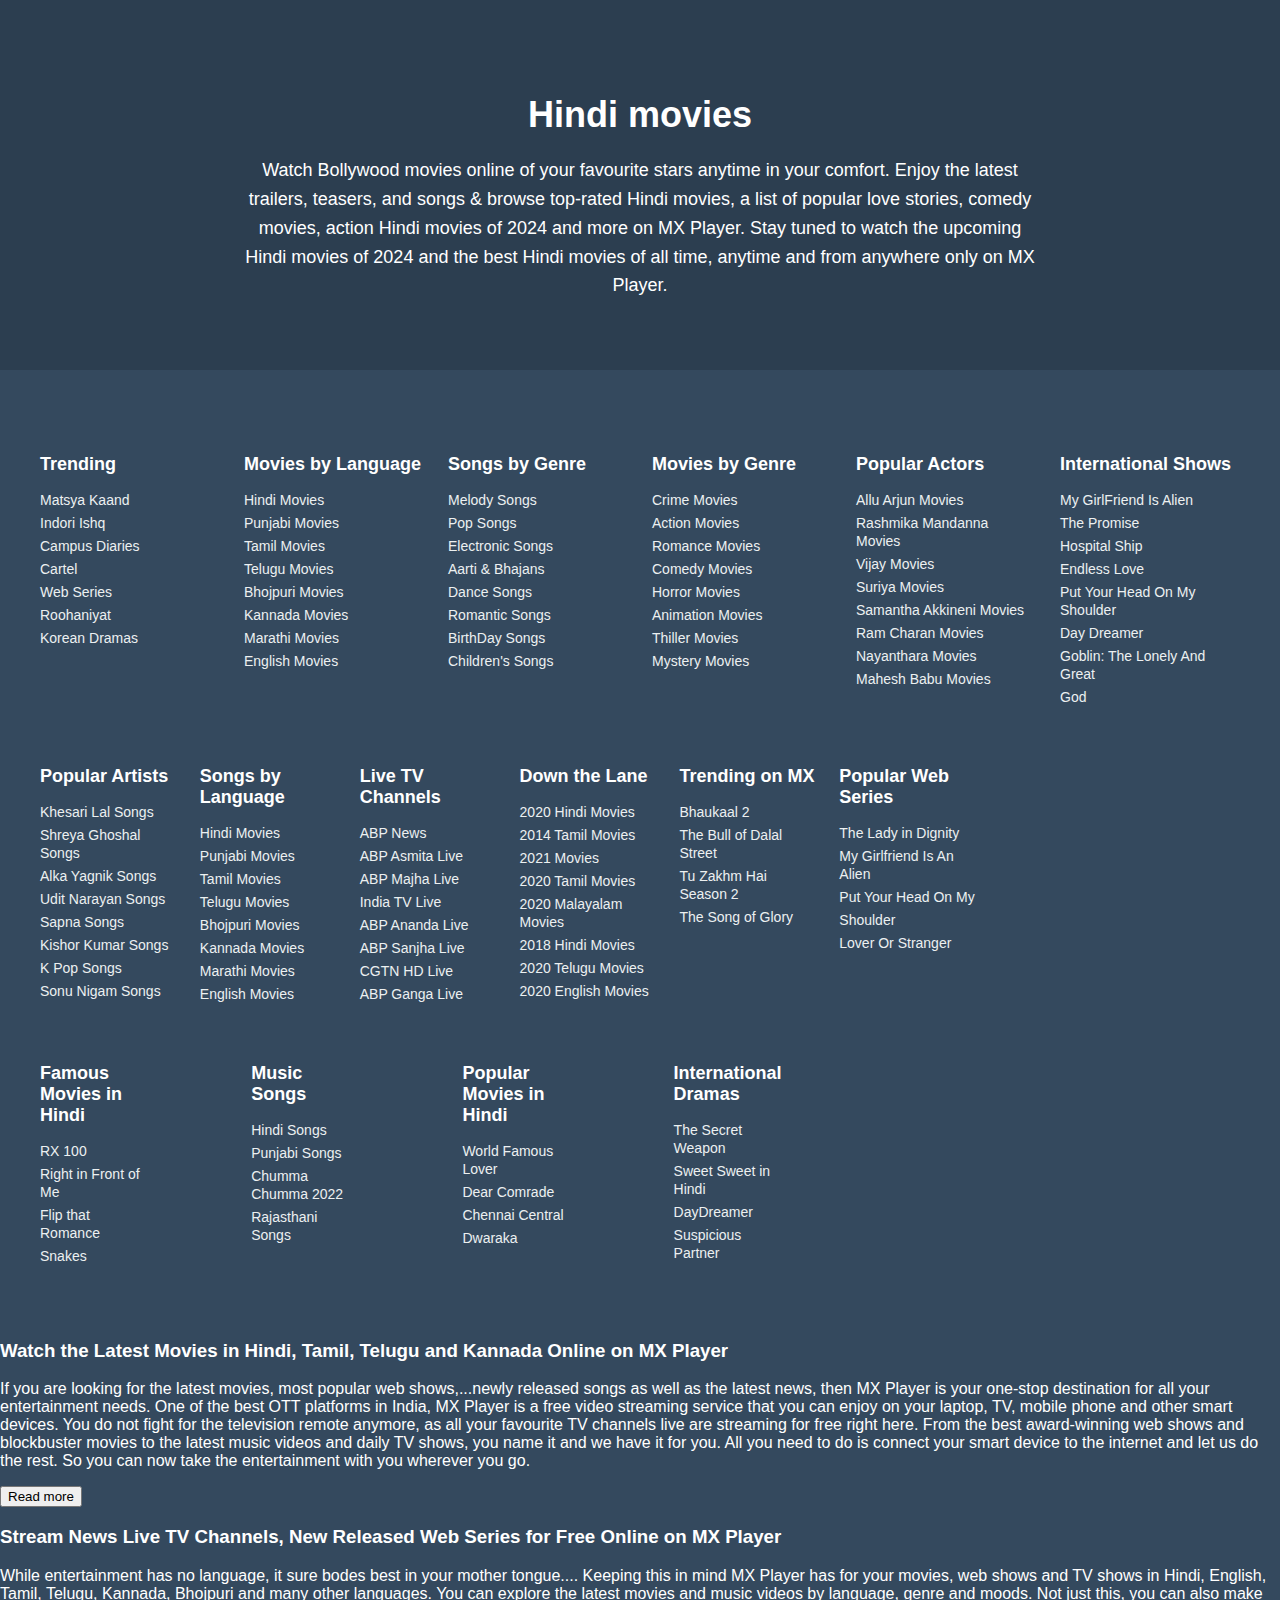
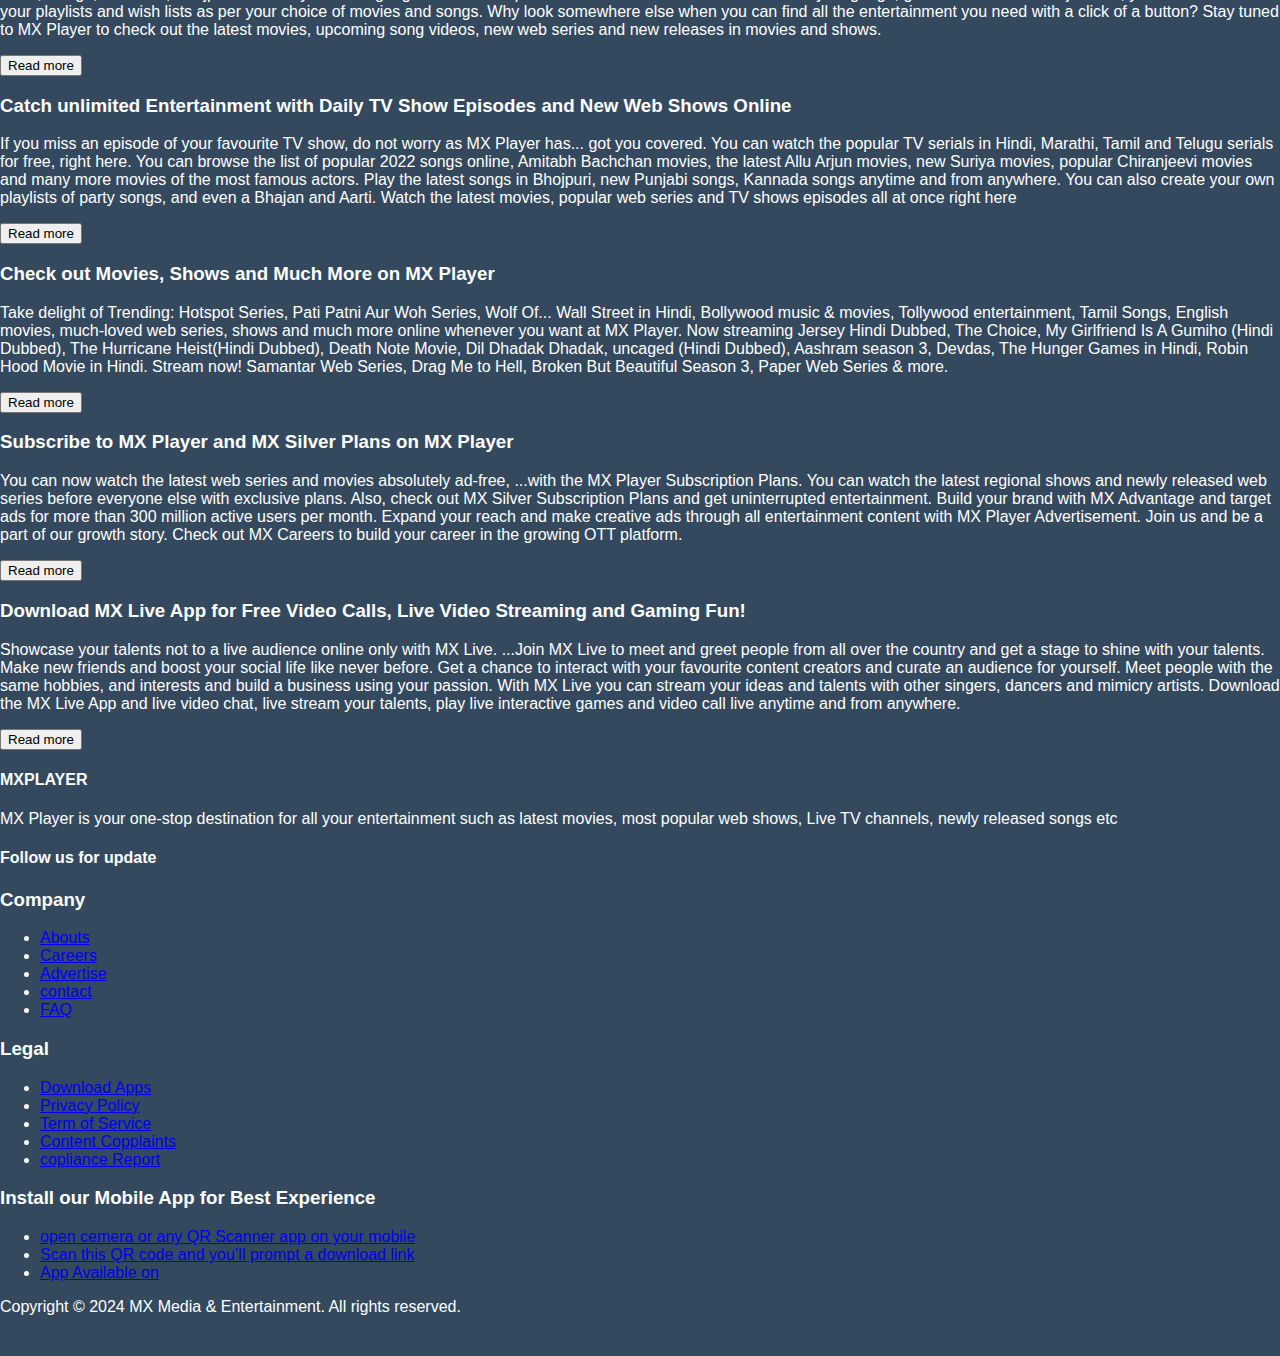
<file: HTML/hero.html>
<!DOCTYPE html>
<html lang="en">
<head>
    <meta charset="UTF-8">
    <meta name="viewport" content="width=device-width, initial-scale=1.0">
    <title>MX Player - Hindi Movies</title>
    <style>
        body {
            font-family: Arial, sans-serif;
            margin: 0;
            padding: 0;
            background-color: #f0f0f0;
        }

        .container {
            max-width: 1200px;
            margin: 0 auto;
            padding: 20px;
        }

        .hero-section {
            background-color: #2c3e50 ;
            color: white;
            text-align: center;
            padding: 50px 0;
        }

        .hero-section h1 {
            font-size: 36px;
            margin-bottom: 20px;
        }

        .hero-section p {
            font-size: 18px;
            line-height: 1.6;
            max-width: 800px;
            margin: 0 auto;
        }

        .footer-upper {
            background-color: #34495e;
            color: white;
            padding: 40px 0;
        }

        .mainContainer {
            display: flex;
            flex-wrap: wrap;
            justify-content: space-between;
        }

        #trending {
            flex: 0 0 calc(16.666% - 20px);
            margin-bottom: 20px;
        }

        #trending h4 {
            font-size: 18px;
            margin-bottom: 10px;
        }

        #trending ul {
            list-style-type: none;
            padding: 0;
        }

        #trending ul li {
            margin-bottom: 5px;
        }

        #trending ul li a {
            color: #ecf0f1;
            text-decoration: none;
            font-size: 14px;
        }

        #trending ul li a:hover {
            text-decoration: underline;
        }

        @media (max-width: 1200px) {
            #trending {
                flex: 0 0 calc(33.333% - 20px);
            }
        }

        @media (max-width: 768px) {
            #trending {
                flex: 0 0 calc(50% - 20px);
            }
        }

        @media (max-width: 480px) {
            #trending {
                flex: 0 0 100%;
            }
        }



        
    </style>
</head>
<body>

  <!------------------ hero-section ----------------->
    <div class="hero-section">
        <div class="container">
            <h1>Hindi movies</h1>
            <p>Watch Bollywood movies online of your favourite stars anytime in your comfort. Enjoy the latest trailers, teasers, and songs & browse top-rated Hindi movies, a list of popular love stories, comedy movies, action Hindi movies of 2024 and more on MX Player. Stay tuned to watch the upcoming Hindi movies of 2024 and the best Hindi movies of all time, anytime and from anywhere only on MX Player.</p>
        </div>
    </div>

    <div class="footer-upper">
        <div class="container mainContainer">
            <div id="trending">
                <h4>Trending</h4>
                <ul>
                    <li><a href="https://www.mxplayer.in/show/watch-matsya-kaand-series-online-07fe6b61a6c3dea88f619e8e5f032b74">Matsya Kaand</a></li>
                    <li><a href="https://www.mxplayer.in/show/watch-indori-ishq-series-online-263122ff620b8e608aedf7269f05d9ae">Indori Ishq</a></li>
                    <li><a href="https://www.mxplayer.in/show/watch-campus-diaries-series-online-ee5f8ba6d087fc47627c1bb41bd9916d">Campus Diaries</a></li>
                    <li><a href="https://www.mxplayer.in/show/watch-cartel-series-online-d0c1cc1a9c2fe5a17ce22e690641ba38">Cartel</a></li>
                    <li><a href="https://www.mxplayer.in/web-series">Web Series</a></li>
                    <li><a href="#">Roohaniyat</a></li>
                    <li><a href="#">Korean Dramas</a></li>
                </ul>
            </div>
            <div id="trending">
                <h4>Movies by Language</h4>
                <ul>
                    <li><a href="https://www.mxplayer.in/movie-videos/hindi-movies">Hindi Movies</a></li>
                    <li><a href="https://www.mxplayer.in/movie-videos/punjabi-movies">Punjabi Movies</a></li>
                    <li><a href="https://www.mxplayer.in/movie-videos/tamil-movies">Tamil Movies</a></li>
                    <li><a href="https://www.mxplayer.in/movie-videos/telugu-movies">Telugu Movies</a></li>
                    <li><a href="https://www.mxplayer.in/movie-videos/kannada-movies">Bhojpuri Movies</a></li>
                    <li><a href="https://www.mxplayer.in/movie-videos/kannada-movies">Kannada Movies</a></li>
                    <li><a href="https://www.mxplayer.in/movie-videos/marathi-movies">Marathi Movies</a></li>
                    <li><a href="https://www.mxplayer.in/movie-videos/english-movies">English Movies</a></li>
                </ul>
            </div>
            <div id="trending">
                <h4>Songs by Genre</h4>
                <ul>
                    <li><a href="https://www.mxplayer.in/music-videos/pop-songs">Melody Songs</a></li>
                    <li><a href="https://www.mxplayer.in/music-videos/pop-songs">Pop Songs</a></li>
                    <li><a href="https://www.mxplayer.in/music-videos/electronic-songs">Electronic Songs</a></li>
                    <li><a href="https://www.mxplayer.in/music-videos/devotion-songs">Aarti & Bhajans</a></li>
                    <li><a href="#">Dance Songs</a></li>
                    <li><a href="https://www.mxplayer.in/music-videos/romance-songs">Romantic Songs</a></li>
                    <li><a href="#">BirthDay Songs</a></li>
                    <li><a href="#">Children's Songs</a></li>
                </ul>
            </div>
            <div id="trending">
                <h4>Movies by Genre</h4>
                <ul>
                    <li><a href="https://www.mxplayer.in/movie-videos/crime-movies">Crime Movies</a></li>
                    <li><a href="https://www.mxplayer.in/movie-videos/action-movies">Action Movies</a></li>
                    <li><a href="https://www.mxplayer.in/movie-videos/romance-movies">Romance Movies</a></li>
                    <li><a href="https://www.mxplayer.in/movie-videos/comedy-movies">Comedy Movies</a></li>
                    <li><a href="https://www.mxplayer.in/movie-videos/horror-movies">Horror Movies</a></li>
                    <li><a href="#">Animation Movies</a></li>
                    <li><a href="#">Thiller Movies</a></li>
                    <li><a href="#">Mystery Movies</a></li>
                </ul>
            </div>
            <div id="trending">
                <h4>Popular Actors</h4>
                <ul>
                    <li><a href="https://www.mxplayer.in/movie-videos/allu-arjun-movies">Allu Arjun Movies</a></li>
                    <li><a href="https://www.mxplayer.in/movie-videos/rashmika-mandanna-movies">Rashmika Mandanna Movies</a></li>
                    <li><a href="https://www.mxplayer.in/movie-videos/vijay-movies">Vijay Movies</a></li>
                    <li><a href="https://www.mxplayer.in/movie-videos/suriya-movies">Suriya Movies</a></li>
                    <li><a href="#">Samantha Akkineni Movies</a></li>
                    <li><a href="#">Ram Charan Movies</a></li>
                    <li><a href="#">Nayanthara Movies</a></li>
                    <li><a href="#">Mahesh Babu Movies</a></li>
                </ul>
            </div>
            <div id="trending">
                <h4>International Shows</h4>
                <ul>
                    <li><a href="https://www.mxplayer.in/show/watch-my-girlfriend-is-an-alien-hindi-dubbed-series-online-0930fb169d387f3cd0bdc0f920814a8b">My GirlFriend Is Alien</a></li>
                    <li><a href="https://www.mxplayer.in/show/watch-the-promise-tamil-dubbed-series-online-4994c86345aed0bcf1b99f6266e1c764">The Promise</a></li>
                    <li><a href="https://www.mxplayer.in/show/watch-hospital-ship-series-online-4fe63e11f15e74cfbe6c0f862147b7fe">Hospital Ship</a></li>
                    <li><a href="https://www.mxplayer.in/show/watch-endless-love-hindi-dubbed-series-online-e25c036b321e7eceae8b67a26340a136">Endless Love</a></li>
                    <li><a href="https://www.mxplayer.in/show/watch-put-your-head-on-my-shoulder-hindi-dubbed-series-online-c6382211316cb17d1757d82cf9605e4a">Put Your Head On My Shoulder</a></li>
                    <li><a href="#">Day Dreamer</a></li>
                    <li><a href="#">Goblin: The Lonely And Great</a></li>
                    <li><a href="#">God</a></li>
                </ul>
            </div>
            <div class="mainContainer">
                <div id="trending">
                  <h4>Popular Artists</h4>
                  <ul>
                    <li><a href="https://www.mxplayer.in/music-videos/khesari-lal-yadav-songs">Khesari Lal Songs</a></li>
                    <li><a href="https://www.mxplayer.in/music-videos/shreya-ghoshal-songs">Shreya Ghoshal Songs</a></li>
                    <li><a href="#">Alka Yagnik Songs</a></li>
                    <li><a href="#">Udit Narayan Songs</a></li>
                    <li><a href="#">Sapna Songs</a></li>
                    <li><a href="#">Kishor Kumar Songs</a></li>
                    <li><a href="#">K Pop Songs</a></li>
                    <li><a href="#">Sonu Nigam Songs</a></li>
          
                  </ul>
                </div>
                <div id="trending">
                  <h4>Songs by Language</h4>
                  <ul>
                    <li><a href="https://www.mxplayer.in/music-videos/hindi-songs">Hindi Movies</a></li>
                    <li><a href="https://www.mxplayer.in/music-videos/punjabi-songs">Punjabi Movies</a></li>
                    <li><a href="https://www.mxplayer.in/music-videos/tamil-songs">Tamil Movies</a></li>
                    <li><a href="#">Telugu Movies</a></li>
                    <li><a href="#">Bhojpuri Movies</a></li>
                    <li><a href="#">Kannada Movies</a></li>
                    <li><a href="#">Marathi Movies</a></li>
                    <li><a href="#">English Movies</a></li>
          
                  </ul>
                </div>
                <div id="trending">
                  <h4>Live TV Channels</h4>
                  <ul>
                    <li><a href="https://www.mxplayer.in/live-tv/abp-news-live-channel-7014abpnewsin">ABP News</a></li>
                    <li><a href="https://www.mxplayer.in/live-tv/abp-asmita-live-channel-7019abpasmitain">ABP Asmita Live</a></li>
                    <li><a href="https://www.mxplayer.in/live-tv/abp-majha-live-channel-7016abpmajhain">ABP Majha Live</a></li>
                    <li><a href="#">India TV Live</a></li>
                    <li><a href="#">ABP Ananda Live</a></li>
                    <li><a href="#">ABP Sanjha Live</a></li>
                    <li><a href="#">CGTN HD Live</a></li>
                    <li><a href="#">ABP Ganga Live</a></li>
          
                  </ul>
                </div>
                <div id="trending">
                  <h4>Down the Lane</h4>
                  <ul>
                    <li><a href="https://www.mxplayer.in/movie-videos/2020-movies/hindi-movies">2020 Hindi Movies</a></li>
                    <li><a href="https://www.mxplayer.in/movie-videos/2014-movies/tamil-movies">2014 Tamil Movies</a></li>
                    <li><a href="https://www.mxplayer.in/movie-videos/2021-movies">2021 Movies</a></li>
                    <li><a href="https://www.mxplayer.in/movie-videos/2020-movies/tamil-movies">2020 Tamil Movies</a></li>
                    <li><a href="#">2020 Malayalam Movies</a></li>
                    <li><a href="https://www.mxplayer.in/movie-videos/2018-movies/hindi-movies">2018 Hindi Movies</a></li>
                    <li><a href="#">2020 Telugu Movies</a></li>
                    <li><a href="https://www.mxplayer.in/movie-videos/2020-movies/english-movies">2020 English Movies</a></li>
          
                  </ul>
                </div>
                <div id="trending">
                  <h4>Trending on MX</h4>
                  <ul>
                    <li><a href="#">Bhaukaal 2</a></li>
                    <li><a href="#">The Bull of Dalal Street</a></li>
                    <li><a href="#">Tu Zakhm Hai Season 2</a></li>
                    <li><a href="#">The Song of Glory</a></li>
          
                  </ul>
          
                </div>
                <div id="trending">
                  <h4>Popular Web Series</h4>
          
                  <ul>
                    <li><a href="#">The Lady in Dignity</a></li>
                    <li><a href="#">My Girlfriend Is An Alien</a></li>
                    <li><a href="#">Put Your Head On My</a></li>
                    <li><a href="#">Shoulder</a></li>
                    <li><a href="#">Lover Or Stranger</a></li>
          
                  </ul>
                </div>
              </div>
              <div class="mainContainer">
                <div id="trending">
                  <h4>Famous Movies in Hindi</h4>
                  <ul>
                    <li><a href="#">RX 100</a></li>
                    <li><a href="#">Right in Front of Me</a></li>
                    <li><a href="#">Flip that Romance</a></li>
                    <li><a href="#">Snakes</a></li>
          
          
                  </ul>
                </div>
                <div id="trending">
                  <h4>Music Songs</h4>
                  <ul>
                    <li><a href="#">Hindi Songs</a></li>
                    <li><a href="#">Punjabi Songs</a></li>
                    <li><a href="#">Chumma Chumma 2022</a></li>
                    <li><a href="#">Rajasthani Songs</a></li>
          
                  </ul>
                </div>
                <div id="trending">
                  <h4>Popular Movies in Hindi</h4>
                  <ul>
                    <li><a href="#">World Famous Lover</a></li>
                    <li><a href="#">Dear Comrade</a></li>
                    <li><a href="#">Chennai Central</a></li>
                    <li><a href="#">Dwaraka</a></li>
          
                  </ul>
                </div>
                <div id="trending">
                  <h4>International Dramas</h4>
                  <ul>
                    <li><a href="#">The Secret Weapon</a></li>
                    <li><a href="#">Sweet Sweet in Hindi</a></li>
                    <li><a href="#">DayDreamer</a></li>
                    <li><a href="#">Suspicious Partner</a></li>
          
          
                  </ul>
                </div>
              </div>
          
              </div>
          
              <!-- statement part 1-->
          
              <div class="statement">
                <div id="content">
                  <h3>Watch the Latest Movies in Hindi, Tamil, Telugu and Kannada Online on MX Player</h3>
          
                  <p>If you are looking for the latest movies, most popular web shows,<span id="dots">...</span><span
                      id="more">newly released songs as well as the
                      latest news, then MX Player is your one-stop destination for all your entertainment needs. One of
                      the
                      best OTT platforms in India, MX Player is a free video streaming service that you can enjoy on your
                      laptop, TV, mobile phone and other smart devices. You do not fight for the television remote
                      anymore, as
                      all your favourite TV channels live are streaming for free right here. From the best award-winning
                      web
                      shows and blockbuster movies to the latest music videos and daily TV shows, you name it and we have
                      it
                      for you. All you need to do is connect your smart device to the internet and let us do the rest. So
                      you
                      can now take the entertainment with you wherever you go. </span></p>
          
          
                  <button onclick="myFun()" id="myBtn">Read more</button>
                </div>
                <div id="content">
                  <h3>Stream News Live TV Channels, New Released Web Series for Free Online on MX Player</h3>
                  <p>While entertainment has no language, it sure bodes best in your mother tongue.<span id="dots">...</span><span
                      id="more"> Keeping this in mind MX
                      Player has for your movies, web shows and TV shows in Hindi, English, Tamil, Telugu, Kannada, Bhojpuri
                      and many other languages. You can explore the latest movies and music videos by language, genre and
                      moods. Not just this, you can also make your playlists and wish lists as per your choice of movies and
                      songs. Why look somewhere else when you can find all the entertainment you need with a click of a
                      button? Stay tuned to MX Player to check out the latest movies, upcoming song videos, new web series and
                      new releases in movies and shows.</span></p>
                  <button onclick="myFun()" id="myBtn">Read more</button>
                </div>
                <div id="content">
                  <h3>Catch unlimited Entertainment with Daily TV Show Episodes and New Web Shows Online</h3>
                  <p>If you miss an episode of your favourite TV show, do not worry as MX Player has<span
                      id="dots">...</span><span id="more"> got you covered. You can
                      watch the popular TV serials in Hindi, Marathi, Tamil and Telugu serials for free, right here. You can
                      browse the list of popular 2022 songs online, Amitabh Bachchan movies, the latest Allu Arjun movies, new
                      Suriya movies, popular Chiranjeevi movies and many more movies of the most famous actors. Play the
                      latest songs in Bhojpuri, new Punjabi songs, Kannada songs anytime and from anywhere. You can also
                      create your own playlists of party songs, and even a Bhajan and Aarti. Watch the latest movies, popular
                      web series and TV shows episodes all at once right here</span></p>
                  <button onclick="myFun()" id="myBtn">Read more</button>
                </div>
          
              </div>
              <!-- 2 -->
              <div class="statement">
                <div id="content">
                  <h3>Check out Movies, Shows and Much More on MX Player</h3>
                  <p> Take delight of Trending: Hotspot Series, Pati Patni Aur Woh Series, Wolf Of<span id="dots">...</span><span
                      id="more"> Wall Street in Hindi,
                      Bollywood music & movies, Tollywood entertainment, Tamil Songs, English movies, much-loved web series,
                      shows and much more online whenever you want at MX Player. Now streaming Jersey Hindi Dubbed, The
                      Choice, My Girlfriend Is A Gumiho (Hindi Dubbed), The Hurricane Heist(Hindi Dubbed), Death Note Movie,
                      Dil Dhadak Dhadak, uncaged (Hindi Dubbed), Aashram season 3, Devdas, The Hunger Games in Hindi, Robin
                      Hood Movie in Hindi. Stream now! Samantar Web Series, Drag Me to Hell, Broken But Beautiful Season 3,
                      Paper Web Series & more.</span></p>
                  <button onclick="myFun()" id="myBtn">Read more</button>
          
                </div>
                <div id="content">
                  <h3>Subscribe to MX Player and MX Silver Plans on MX Player</h3>
                  <p>You can now watch the latest web series and movies absolutely ad-free, <span id="dots">...</span><span
                      id="more">with the MX Player Subscription
                      Plans. You can watch the latest regional shows and newly released web series before everyone else with
                      exclusive plans. Also, check out MX Silver Subscription Plans and get uninterrupted entertainment. Build
                      your brand with MX Advantage and target ads for more than 300 million active users per month. Expand
                      your reach and make creative ads through all entertainment content with MX Player Advertisement. Join us
                      and be a part of our growth story. Check out MX Careers to build your career in the growing OTT
                      platform.</span></p>
                  <button onclick="myFun()" id="myBtn">Read more</button>
                </div>
                <div id="content">
                  <h3>Download MX Live App for Free Video Calls, Live Video Streaming and Gaming Fun!</h3>
                  <p>Showcase your talents not to a live audience online only with MX Live. <span id="dots">...</span><span
                      id="more">Join MX Live to meet and greet
                      people from all over the country and get a stage to shine with your talents. Make new friends and boost
                      your social life like never before. Get a chance to interact with your favourite content creators and
                      curate an audience for yourself. Meet people with the same hobbies, and interests and build a business
                      using your passion. With MX Live you can stream your ideas and talents with other singers, dancers and
                      mimicry artists. Download the MX Live App and live video chat, live stream your talents, play live
                      interactive games and video call live anytime and from anywhere.</span></p>
                  <button onclick="myFun()" id="myBtn">Read more</button>
                </div>
          
              </div>
          
          
              <!-- footer part -->
              <div id="footerContainer">
                <div id="first">
                  <div id="icon">
                    <span><i class="fa-solid fa-circle-play"></i></span>
                    <h4>MXPLAYER</h4>
                  </div>
                  <p>MX Player is your one-stop destination for all your entertainment such as latest movies,
                    most popular web shows, Live TV channels, newly released songs etc</p>
                  <h4>Follow us for update</h4>
                  <div id="smIcons">
                    <i class="fa-brands fa-square-facebook"></i>
                    <i class="fa-brands fa-square-twitter"></i>
                    <i class="fa-brands fa-youtube"></i>
                    <i class="fa-brands fa-linkedin"></i>
                    <i class="fa-brands fa-instagram"></i>
                  </div>
          
                </div>
                <div id="sec">
                  <h3>Company</h3>
                  <ul>
                    <li><a href="https://www.mxplayer.in/about">Abouts</a></li>
                    <li><a href="https://careers.mxplayer.in/">Careers</a></li>
                    <li><a href="https://advantage.mxplayer.in/">Advertise</a></li>
                    <li><a href="https://www.mxplayer.in/about">contact</a></li>
                    <li><a href="https://support.mxplayer.in/support/solutions/folders/43000578883">FAQ</a></li>
                  </ul>
                </div>
                <div id="thrid">
                  <h3>Legal</h3>
                  <ul>
                    <li><a href="https://www.mxplayer.in/download-apps?fromStack=footer">Download Apps</a></li>
                    <li><a href="https://www.mxplayer.in/privacy-policy">Privacy Policy</a></li>
                    <li><a href="https://www.mxplayer.in/terms-of-use"> Term of Service</a></li>
                    <li><a href="https://www.mxplayer.in/static/content-complaints">Content Copplaints</a></li>
                    <li><a href="https://www.mxplayer.in/show-videos/reality-tv-shows">copliance Report</a></li>
                  </ul>
                </div>
                <div id="fourth">
                  <h3>Install our Mobile App for Best Experience</h3>
                  <ul>
                    <li><a href="#">open cemera or any QR Scanner app on your mobile</a></li>
                    <li><a href="#">Scan this QR code and you’ll prompt a download link </a></li>
                    <li><a href="#"> App Available on</a></li>
                  </ul>
                </div>
          
                <p1>Copyright © 2024 MX Media & Entertainment. All rights reserved.</p1>
          
              </div>
          
        </div>
    </div>

    <script>
        // JavaScript can be added here for any dynamic functionality
        // For example, you could add event listeners to handle user interactions
        // or fetch data from an API to populate the content dynamically
    </script>
</body>
</html>
</file>
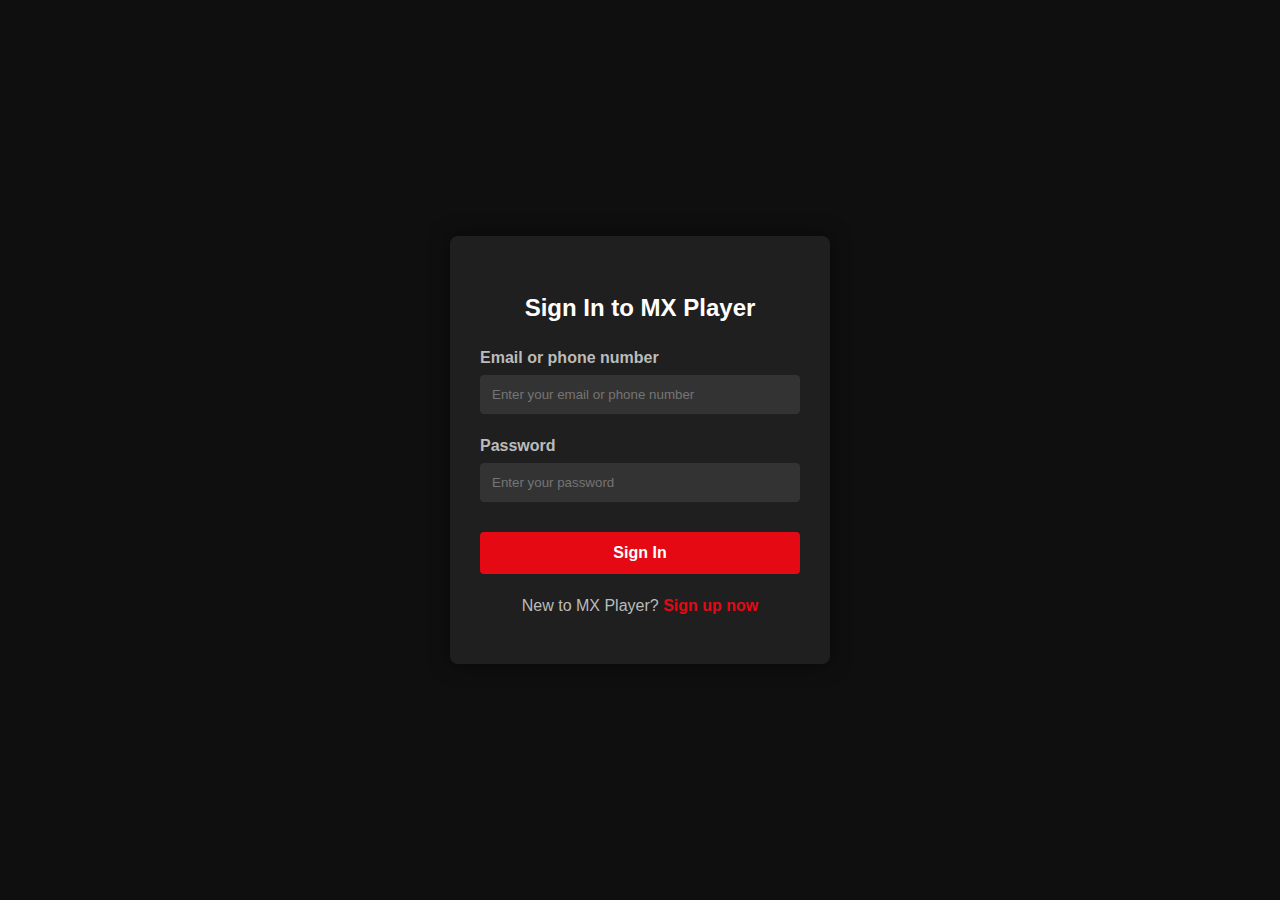
<file: HTML/Login.html>
<!DOCTYPE html>
<html lang="en">
<head>
    <meta charset="UTF-8">
    <meta name="viewport" content="width=device-width, initial-scale=1.0">
    <title>MX Player Login</title>
    <style>
        body {
            background-color: #0f0f0f;
            display: flex;
            align-items: center;
            justify-content: center;
            font-family: 'Arial', sans-serif;
            line-height: 1.5;
            min-height: 100vh;
            margin: 0;
        }

        .main {
            background-color: #1f1f1f;
            border-radius: 8px;
            box-shadow: 0 0 20px rgba(0, 0, 0, 0.5);
            padding: 30px;
            width: 320px;
            text-align: center;
        }

        h3 {
            color: #fff;
            font-size: 24px;
            margin-bottom: 20px;
        }

        label {
            display: block;
            width: 100%;
            margin-top: 15px;
            margin-bottom: 5px;
            text-align: left;
            color: #bbb;
            font-weight: bold;
        }

        input {
            display: block;
            width: 100%;
            margin-bottom: 20px;
            padding: 12px;
            box-sizing: border-box;
            border: none;
            border-radius: 4px;
            background-color: #333;
            color: #fff;
        }

        button {
            padding: 12px;
            border-radius: 4px;
            margin-top: 10px;
            border: none;
            color: white;
            cursor: pointer;
            background-color: #e50914;
            width: 100%;
            font-size: 16px;
            font-weight: bold;
            transition: background-color 0.3s;
        }

        button:hover {
            background-color: #f40612;
        }

        p {
            color: #bbb;
            margin-top: 20px;
        }

        a {
            color: #e50914;
            text-decoration: none;
            font-weight: bold;
        }

        a:hover {
            text-decoration: underline;
        }
    </style>
</head>
<body>
    <div class="main">
        <h3>Sign In to MX Player</h3>
        <form action="">
            <label for="first">Email or phone number</label>
            <input type="text" id="first" name="first" placeholder="Enter your email or phone number" required>
            
            <label for="password">Password</label>
            <input type="password" id="password" name="password" placeholder="Enter your password" required>
            
            <button type="submit" onclick="solve()">Sign In</button>
        </form>
        <p>New to MX Player? <a href="../HTML/create_account.html">Sign up now</a></p>
    </div>


</body>
</html>
</file>
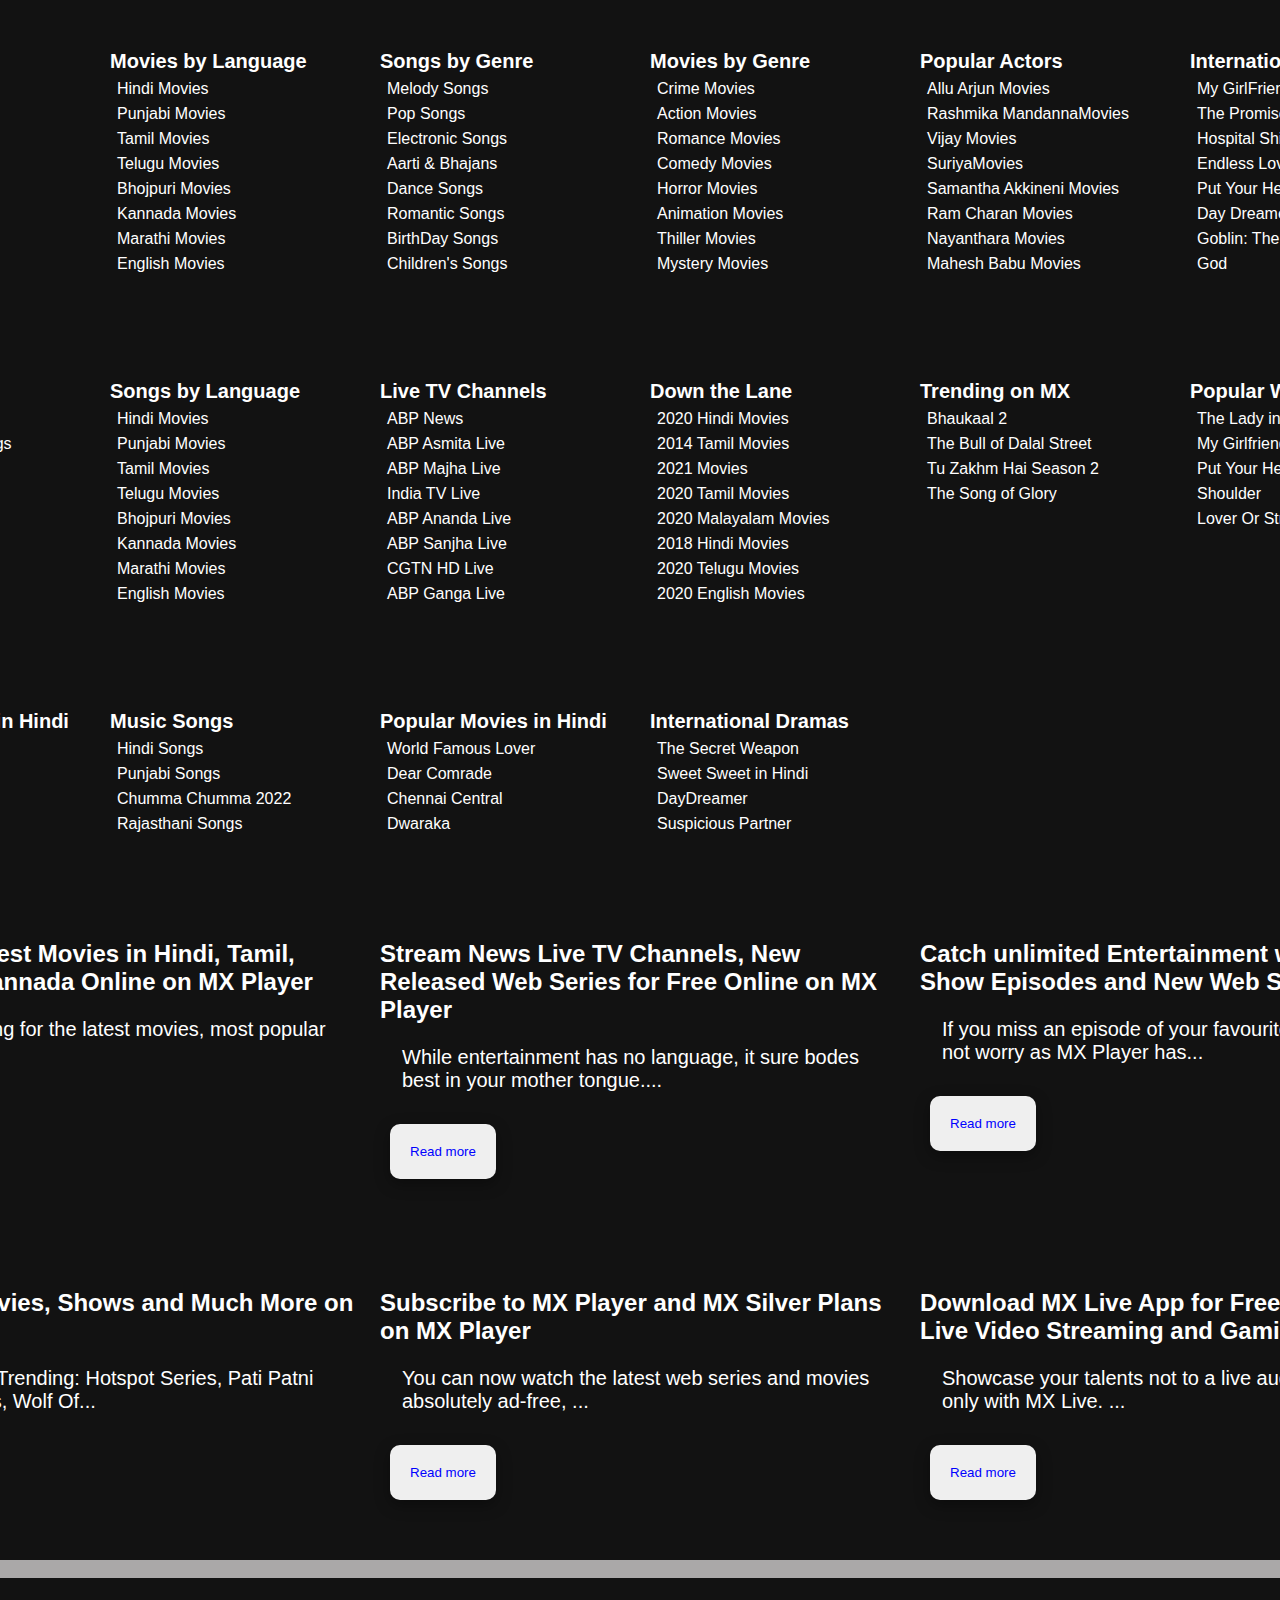
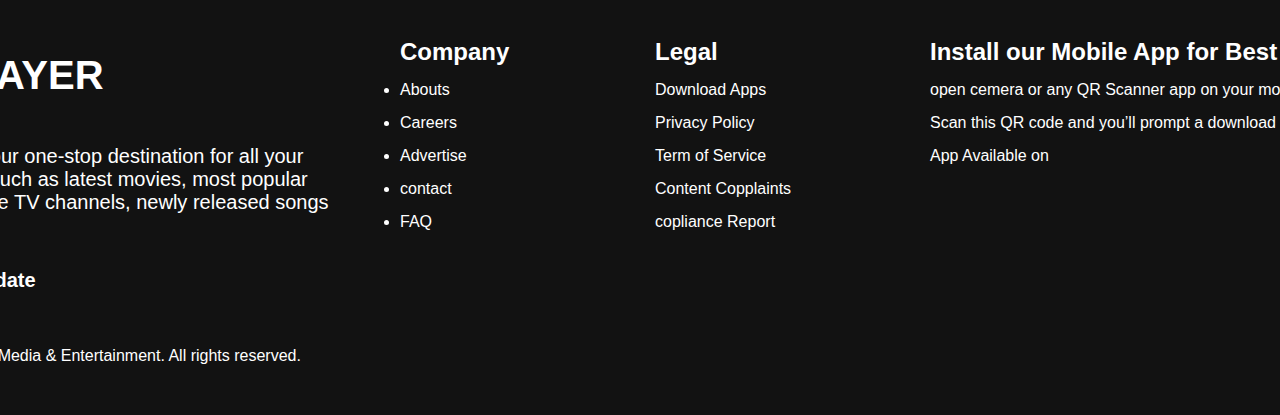
<file: HTML/slider.html>
<!DOCTYPE html>
<html lang="en">
<head>
    <meta charset="UTF-8">
    <meta name="viewport" content="width=device-width, initial-scale=1.0">
    <title>Document</title>

    <link rel="stylesheet" href="../CSS/SlideNav.css">
    <!-- <link rel="stylesheet" href="../CSS/slider.css">
</head>
<body>
    <div class="container">
        <img src="../Images/next.png" alt="left arrow" class="left arrow" style="height: 80px;">
        <div class="frame">
            <div class="slider">
                <img src="https://qqcdnpictest.mxplay.com/pic/5b0efefa9e07725a8fddfec6a54d3133/en/16x9/1600x900/test_pic1691565104225.webp" alt="My girlfriend is an allian" class="image">
                <img src="https://encrypted-tbn0.gstatic.com/images?q=tbn:ANd9GcR2DGxoiE0LqO1Rg-PtulMC34m5t35c5EJa3g&s" alt="asrm">    
                <img src="https://qqcdnpictest.mxplay.com/pic/57c2bf3975aa177662bd32f0e0fecdba/en/16x9/1600x900/test_pic1712572893927.webp" alt="Dare to love" class="image">
                <img src="https://qqcdnpictest.mxplay.com/pic/40785dd0ebb5cfac62add88f82b91796/en/16x9/1600x900/test_pic1704707835744.webp" alt="Killing Virrappan" class="image">
                <img src="https://qqcdnpictest.mxplay.com/pic/ee8fd3d09c799d66ea6b1678215300b9/en/16x9/1600x900/test_pic1718027793077.webp" alt="Chennai Central" class="image">
                <img src="https://qqcdnpictest.mxplay.com/pic/59d383b028a6cb7589671d1693484787/en/16x9/1600x900/test_pic1661166598395.webpa" alt="Bhaukal" class="image">
            </div>
        </div>
        <img src="../Images/previou.png" alt="Right arrow" class="right arrow" style="height: 80px;">
    </div>
    <script src="../Javascript/slider.js"></script> -->
    
<!-- footer -->
   <!-- footer upper part -->

   
   <div class="mainContainer">
    <div id="trending">
        <h4>Trending</h4>
        <ul>
            <li><a href="#">Matsya Kaand</a></li>
            <li><a href="#">Indori Ishq </a></li>
            <li><a href="#"> Campus Diaries </a></li>
            <li><a href="#">Cartel</a></li>
            <li><a href="#">Web Series</a></li>
            <li><a href="#">Roohaniyat </a></li>
            <li><a href="#">Korean Dramas</a></li>
            <li><a href="#">Korean Dramas</a> </li>


        </ul>
    </div>
    <div id="trending">
        <h4>Movies by Language</h4>
        <ul>
            <li><a href="#">Hindi Movies</a></li>
            <li><a href="#">Punjabi Movies</a></li>
            <li><a href="#">Tamil Movies</a></li>
            <li><a href="#">Telugu Movies</a></li>
            <li><a href="#">Bhojpuri Movies</a></li>
            <li><a href="#">Kannada Movies</a></li>
            <li><a href="#">Marathi Movies</a></li>
            <li><a href="#">English Movies</a></li>

        </ul>
    </div>
    <div id="trending">
        <h4>Songs by Genre</h4>
        <ul>
            <li><a href="#">Melody Songs</a></li>
            <li><a href="#">Pop Songs</a></li>
            <li><a href="#">Electronic Songs</a></li>
            <li><a href="#">Aarti & Bhajans</a></li>
            <li><a href="#">Dance Songs</a></li>
            <li><a href="#">Romantic Songs</a></li>
            <li><a href="#">BirthDay Songs</a></li>
            <li><a href="#">Children's Songs</a></li>

        </ul>
    </div>
    <div id="trending">
        <h4>Movies by Genre</h4>
        <ul>
            <li><a href="#">Crime Movies</a></li>
            <li><a href="#">Action Movies</a></li>
            <li><a href="#">Romance Movies</a></li>
            <li><a href="#">Comedy Movies</a></li>
            <li><a href="#">Horror Movies</a></li>
            <li><a href="#">Animation Movies</a></li>
            <li><a href="#">Thiller Movies</a></li>
            <li><a href="#">Mystery Movies</a></li>

        </ul>
    </div>
    <div id="trending">
        <h4>Popular Actors</h4>
        <ul>
            <li><a href="#">Allu Arjun Movies</a></li>
            <li><a href="#">Rashmika MandannaMovies</a></li>
            <li><a href="#">Vijay Movies</a></li>
            <li><a href="#">SuriyaMovies</a></li>
            <li><a href="#">Samantha Akkineni Movies</a></li>
            <li><a href="#">Ram Charan Movies</a></li>
            <li><a href="#">Nayanthara Movies</a></li>
            <li><a href="#">Mahesh Babu Movies</a></li>

        </ul>

    </div>
    <div id="trending">
        <h4>International Shows</h4>

        <ul>
            <li><a href="#">My GirlFriend Is Alien</a></li>
            <li><a href="#">The Promise</a></li>
            <li><a href="#">Hospital Ship</a></li>
            <li><a href="#">Endless Love</a></li>
            <li><a href="#">Put Your Head On My Shoulder</a></li>
            <li><a href="#">Day Dreamer</a></li>
            <li><a href="#">Goblin: The Lonely And Great</a></li>
            <li><a href="#">God</a></li>

        </ul>
    </div>
</div>
<div class="mainContainer">
    <div id="trending">
        <h4>Popular Artists</h4>
        <ul>
            <li><a href="#">Khesari Lal Songs</a></li>
            <li><a href="#">Shreya Ghoshal Songs</a></li>
            <li><a href="#">Alka Yagnik Songs</a></li>
            <li><a href="#">Udit Narayan Songs</a></li>
            <li><a href="#">Sapna Songs</a></li>
            <li><a href="#">Kishor Kumar Songs</a></li>
            <li><a href="#">K Pop Songs</a></li>
            <li><a href="#">Sonu Nigam Songs</a></li>

        </ul>
    </div>
    <div id="trending">
        <h4>Songs by Language</h4>
        <ul>
            <li><a href="#">Hindi Movies</a></li>
            <li><a href="#">Punjabi Movies</a></li>
            <li><a href="#">Tamil Movies</a></li>
            <li><a href="#">Telugu Movies</a></li>
            <li><a href="#">Bhojpuri Movies</a></li>
            <li><a href="#">Kannada Movies</a></li>
            <li><a href="#">Marathi Movies</a></li>
            <li><a href="#">English Movies</a></li>

        </ul>
    </div>
    <div id="trending">
        <h4>Live TV Channels</h4>
        <ul>
            <li><a href="#">ABP News</a></li>
            <li><a href="#">ABP Asmita Live</a></li>
            <li><a href="#">ABP Majha Live</a></li>
            <li><a href="#">India TV Live</a></li>
            <li><a href="#">ABP Ananda Live</a></li>
            <li><a href="#">ABP Sanjha Live</a></li>
            <li><a href="#">CGTN HD Live</a></li>
            <li><a href="#">ABP Ganga Live</a></li>

        </ul>
    </div>
    <div id="trending">
        <h4>Down the Lane</h4>
        <ul>
            <li><a href="#">2020 Hindi Movies</a></li>
            <li><a href="#">2014 Tamil Movies</a></li>
            <li><a href="#">2021 Movies</a></li>
            <li><a href="#">2020 Tamil Movies</a></li>
            <li><a href="#">2020 Malayalam Movies</a></li>
            <li><a href="#">2018 Hindi Movies</a></li>
            <li><a href="#">2020 Telugu Movies</a></li>
            <li><a href="#">2020 English Movies</a></li>

        </ul>
    </div>
    <div id="trending">
        <h4>Trending on MX</h4>
        <ul>
            <li><a href="#">Bhaukaal 2</a></li>
            <li><a href="#">The Bull of Dalal Street</a></li>
            <li><a href="#">Tu Zakhm Hai Season 2</a></li>
            <li><a href="#">The Song of Glory</a></li>

        </ul>

    </div>
    <div id="trending">
        <h4>Popular Web Series</h4>

        <ul>
            <li><a href="#">The Lady in Dignity</a></li>
            <li><a href="#">My Girlfriend Is An Alien</a></li>
            <li><a href="#">Put Your Head On My</a></li>
            <li><a href="#">Shoulder</a></li>
            <li><a href="#">Lover Or Stranger</a></li>
  
        </ul>
    </div>
</div>
<div class="mainContainer">
    <div id="trending">
        <h4>Famous Movies in Hindi</h4>
        <ul>
            <li><a href="#">RX 100</a></li>
            <li><a href="#">Right in Front of Me</a></li>
            <li><a href="#">Flip that Romance</a></li>
            <li><a href="#">Snakes</a></li>
          

        </ul>
    </div>
    <div id="trending">
        <h4>Music Songs</h4>
        <ul>
            <li><a href="#">Hindi Songs</a></li>
            <li><a href="#">Punjabi Songs</a></li>
            <li><a href="#">Chumma Chumma 2022</a></li>
            <li><a href="#">Rajasthani Songs</a></li>

        </ul>
    </div>
    <div id="trending">
        <h4>Popular Movies in Hindi</h4>
        <ul>
            <li><a href="#">World Famous Lover</a></li>
            <li><a href="#">Dear Comrade</a></li>
            <li><a href="#">Chennai Central</a></li>
            <li><a href="#">Dwaraka</a></li>
         
        </ul>
    </div>
    <div id="trending">
        <h4>International Dramas</h4>
        <ul>
            <li><a href="#">The Secret Weapon</a></li>
            <li><a href="#">Sweet Sweet in Hindi</a></li>
            <li><a href="#">DayDreamer</a></li>
            <li><a href="#">Suspicious Partner</a></li>
          

        </ul>
    </div>
    </div>
    
</div> 

<!-- statement part 1-->

<div class="statement">
    <div id="content">
        <h2>Watch the Latest Movies in Hindi, Tamil, Telugu and Kannada Online on MX Player</h2>
         <p>If you are looking for the latest movies, most popular web shows,<span id="dots">...</span><span
                id="more">newly released songs as well as the 
                latest news, then MX Player is your one-stop destination for all your entertainment needs. One of
                the
                best OTT platforms in India, MX Player is a free video streaming service that you can enjoy on your
                laptop, TV, mobile phone and other smart devices. You do not fight for the television remote
                anymore, as
                all your favourite TV channels live are streaming for free right here. From the best award-winning
                web
                shows and blockbuster movies to the latest music videos and daily TV shows, you name it and we have
                it
                for you. All you need to do is connect your smart device to the internet and let us do the rest. So
                you
                can now take the entertainment with you wherever you go. </span></p>


        <button onclick="myFun()" id="myBtn">Read more</button>
    </div>
    <div id="content">
        <h2>Stream News Live TV Channels, New Released Web Series for Free Online on MX Player</h2>
        <p>While entertainment has no language, it sure bodes best in your mother tongue.<span id="dots">...</span><span
            id="more"> Keeping this in mind MX
            Player has for your movies, web shows and TV shows in Hindi, English, Tamil, Telugu, Kannada, Bhojpuri
            and many other languages. You can explore the latest movies and music videos by language, genre and
            moods. Not just this, you can also make your playlists and wish lists as per your choice of movies and
            songs. Why look somewhere else when you can find all the entertainment you need with a click of a
            button? Stay tuned to MX Player to check out the latest movies, upcoming song videos, new web series and
            new releases in movies and shows.</span></p>
        <button onclick="myFun()" id="myBtn">Read more</button>
    </div>
    <div id="content">
        <h2>Catch unlimited Entertainment with Daily TV Show Episodes and New Web Shows Online</h2>
        <p>If you miss an episode of your favourite TV show, do not worry as MX Player has<span id="dots">...</span><span
            id="more"> got you covered. You can
            watch the popular TV serials in Hindi, Marathi, Tamil and Telugu serials for free, right here. You can
            browse the list of popular 2022 songs online, Amitabh Bachchan movies, the latest Allu Arjun movies, new
            Suriya movies, popular Chiranjeevi movies and many more movies of the most famous actors. Play the
            latest songs in Bhojpuri, new Punjabi songs, Kannada songs anytime and from anywhere. You can also
            create your own playlists of party songs, and even a Bhajan and Aarti. Watch the latest movies, popular
            web series and TV shows episodes all at once right here</span></p>
        <button onclick="myFun()" id="myBtn">Read more</button>
    </div>

</div>
<!-- 2 -->
<div class="statement">
    <div id="content">
        <h2>Check out Movies, Shows and Much More on MX Player</h2>
        <p> Take delight of Trending: Hotspot Series, Pati Patni Aur Woh Series, Wolf Of<span id="dots">...</span><span
            id="more"> Wall Street in Hindi,
            Bollywood music & movies, Tollywood entertainment, Tamil Songs, English movies, much-loved web series,
            shows and much more online whenever you want at MX Player. Now streaming Jersey Hindi Dubbed, The
            Choice, My Girlfriend Is A Gumiho (Hindi Dubbed), The Hurricane Heist(Hindi Dubbed), Death Note Movie,
            Dil Dhadak Dhadak, uncaged (Hindi Dubbed), Aashram season 3, Devdas, The Hunger Games in Hindi, Robin
            Hood Movie in Hindi. Stream now! Samantar Web Series, Drag Me to Hell, Broken But Beautiful Season 3,
            Paper Web Series & more.</span></p>
        <button onclick="myFun()" id="myBtn">Read more</button>

    </div>
    <div id="content">
        <h2>Subscribe to MX Player and MX Silver Plans on MX Player</h2>
        <p>You can now watch the latest web series and movies absolutely ad-free, <span id="dots">...</span><span
            id="more">with the MX Player Subscription
            Plans. You can watch the latest regional shows and newly released web series before everyone else with
            exclusive plans. Also, check out MX Silver Subscription Plans and get uninterrupted entertainment. Build
            your brand with MX Advantage and target ads for more than 300 million active users per month. Expand
            your reach and make creative ads through all entertainment content with MX Player Advertisement. Join us
            and be a part of our growth story. Check out MX Careers to build your career in the growing OTT
            platform.</span></p>
        <button onclick="myFun()" id="myBtn">Read more</button>
    </div>
    <div id="content">
        <h2>Download MX Live App for Free Video Calls, Live Video Streaming and Gaming Fun!</h2>
        <p>Showcase your talents not to a live audience online only with MX Live. <span id="dots">...</span><span
            id="more">Join MX Live to meet and greet
            people from all over the country and get a stage to shine with your talents. Make new friends and boost
            your social life like never before. Get a chance to interact with your favourite content creators and
            curate an audience for yourself. Meet people with the same hobbies, and interests and build a business
            using your passion. With MX Live you can stream your ideas and talents with other singers, dancers and
            mimicry artists. Download the MX Live App and live video chat, live stream your talents, play live
            interactive games and video call live anytime and from anywhere.</span></p>
        <button onclick="myFun()" id="myBtn">Read more</button>
    </div>

</div> -->












<!-- footer part -->
<div id="footerContainer">
    <div id="first">
        <div id="icon">
            <span><i class="fa-solid fa-circle-play"></i></span>
            <h3>MXPLAYER</h3>
        </div>
        <p>MX Player is your one-stop destination for all your entertainment such as latest movies,
            most popular web shows, Live TV channels, newly released songs etc</p>
        <h4>Follow us for update</h4>
        <div id="smIcons">
            <i class="fa-brands fa-square-facebook"></i>
            <i class="fa-brands fa-square-twitter"></i>
            <i class="fa-brands fa-youtube"></i>
            <i class="fa-brands fa-linkedin"></i>
            <i class="fa-brands fa-instagram"></i>
        </div>

    </div>
    <div id="sec">
        <h2>Company</h2>
        <ul>
            <li><a href="#">Abouts</a></li>
            <li><a href="#">Careers</a></li>
            <li><a href="#">Advertise</a></li>
            <li><a href="#">contact</a></li>
            <li><a href="#">FAQ</a></li>
        </ul>
    </div>
    <div id="thrid">
        <h2>Legal</h2>
        <ul>
            <li><a href="#">Download Apps</a></li>
            <li><a href="#">Privacy Policy</a></li>
            <li><a href="#"> Term of Service</a></li>
            <li><a href="#">Content Copplaints</a></li>
            <li><a href="#">copliance Report</a></li>
        </ul>
    </div>
    <div id="fourth">
        <h2>Install our Mobile App for Best Experience</h2>
        <ul>
            <li><a href="#">open cemera or any QR Scanner app on your mobile</a></li>
            <li><a href="#">Scan this QR code and you’ll prompt a download link </a></li>
            <li><a href="#"> App Available on</a></li>
        </ul>
    </div>

    <p1>Copyright © 2024 MX Media & Entertainment. All rights reserved.</p1>

</div>




<!-- <script src="../Javascript/SlideNav.js"></script> -->
<script src="../Javascript/SlideNav.js"></script>
</body>
</html>
</file>
<file: CSS/SlideNav.css>
@import url('https://fonts.googleapis.com/css2?family=Kanit:ital,wght@0,100;0,200;0,300;0,400;0,500;0,600;0,700;0,800;0,900;1,100;1,200;1,300;1,400;1,500;1,600;1,700;1,800;1,900&display=swap');
@import url('https://fonts.googleapis.com/css2?family=Rubik:ital,wght@0,300..900;1,300..900&display=swap');

* {
    margin:0;
    padding:0;
    box-sizing: border-box;
   
  }

  .white{
    color: white;
  }
  .blue{
    color: blue;
    font-size: x-large;
  }
  .black{
    color: black;
  }

  body {
    background-color:#1b15155f;
    font-family: 'Raleway', sans-serif;
  }

  /* ----------------------------------------- nav bar-------------------------------------------------------------- */
  #container {
    position:fixed;
    width:100%;
    /* margin:5% auto; */
    background-image:linear-gradient(black, rgb(0, 0, 0),rgba(0, 0, 0, 0.358));
    box-shadow: -2px -2px 5px white,2px -2px 5px white;
    z-index:  4;
  }

  #container > header {
    width:100%;
    display:flex;
    max-height:60px;
  }

   #logo  {
    font-size:30px;
    padding: 0 50px;
    padding-left: 20px;
    color: white;
    display: flex;
    cursor: pointer;
    height: 60px;
    width: 160px;
    text-decoration: none rgb(0, 0, 0);
   
   } 
   .logo-img{
    width: 1.4em;
    height: 1.4em; 
    margin-top: 10px;
    word-spacing: 0px;
    padding-left: 10px;
   }

#MX{ 
    font-weight: 600;
    margin-top: 10px;
    
   } 



    #PLAYER{
     font-weight: 100;
    margin-top: 10px;


   } 

  /* #logo1{
    width: 1.4em;
    height: 1.4em; 
    margin-top: 10px;
  } */
  .MXPlayer{
    margin-top: 2px;
  }

  .header-tabs{
    list-style-type:none;
    align-items: center;
    display: flex;
    text-align: start;
    padding-left: 70px;
  }

  /* .header-tabs:hover{
    color: blue;
    background-color: aqua;
  } */

.header-tabs2{
  width: 240px;
  list-style-type:none;
  align-items: center;
  display: flex;
  padding-left: 120px; 
}

  #container > header > ul > li {
    line-height:60px;
    margin: 0 0px;
    padding:0;
    text-align:center;
    /* display:inline-block; */
    /* background-color:green; */
    /* min-width:120px; */
  } 

  #container > header > ul > li > a {
    position:relative;
  /*   background-color:red; */
    margin: 0 20px;
      color:white;
  }

  .hoverBlue:hover{
    color: rgb(0, 121, 255);
  }
  #container > header > ul > li:hover {
    /* border-bottom: 2px solid white; */
    color: rgb(0, 121, 255);
    /* background-color: #0088ff; */
  }

  /* #container > header > ul > .dropdown:hover {
    border-bottom:none;
  } */

  #container > header > ul > .dropdown:hover >  .dd {
    display:block;
    border-radius: bottom 10px red;
  }

  /* .dropdown:hover > a .fa-caret-down {
    display:none;
  } */

  a{
    text-decoration: none;
  }
  
  #container > header > ul > li > div {
    position:absolute;
    padding: 0 10px;
    background-color:rgb(255, 255, 255);
    display:none;
    background-color:black;
    /* min-width:100px; */
  }
  
  #container > header > ul > li > div > ul {
    margin:0px 0 10px 0;
    padding:0;
    list-style:none;
  }

  /* #u_a_c {
    position:relative;
    width:100%;
  
  } */

  /* #up_arrow {
    position:relative;
    width:20px;
    height:20px;
    left:42%;
    top:-10px;
    background-color:aliceblue;
    transform:rotate(45deg);
  } */

  /* #container > header > ul > li> div > ul > li:hover {
    color:rgb(0, 121, 255);
  } */

  #container > header > ul > li > div > ul > li > a {
    padding : 5px;
      color:white;
  }


/* ----------------------------------------- Carousel-------------------------------------------------------------- */
 


#sliderContainer {
    /* position: relative; */
    /* width: fit-content;
    margin: 0;
    padding: 0;
    background-color: red; */
    white-space: wrap;

    
}

.slides>img {
    width: 100%;
    height: 700px;
}

.previous,
.next {
    background-color: black;
    color: white;
    margin-top: 320px;
    padding: 18px;
    border-radius: 10px;
    font-size: 23px;
    position: absolute;
    top: 30%;
    opacity: .5;
    transition: .9s ease-in;
}

.previous{
    right:10 ;
    margin-left: 82%;

}

.next {
    right: 0;
    margin-right: 10% ;
}

/* .previous:hover,
.next:hover {
    opacity: 1;

} */

.number {
    width:  0.1rem;
    height: 0rem;
    background-color: rgb(0, 0, 0);
    text-align: center;
    /* border-radius: 50%; */

} 
#textblock1{
    width: 450px;
    position: absolute;
    /* background: red; */
    top: 180px;
    left: 0;
    margin: 10px;
}
#textblock1  img{
   
    width: 400px;
    padding: 10px;
    margin: 10px;
}
button{
    box-shadow: rgba(0, 0, 0, 0.35) 0px 5px 15px;
    padding: 20px;
    border-radius: 10px;
    margin: 10px;
}
button:hover{
    background-color: blue;
    transform: scale(2);
    z-index: 1;
}
p{
font-size: 20px;
color: white;
font: 600px;

width: 500px;
margin: 10px;
padding: 12px;
}
#textblock1>h2{
    color: yellow;
    padding: 10px;
    margin-left: 10px;
}


/* footer design */

body {
  display: grid;
  justify-content: center;
  align-content: end;
  min-height: 300px;
  /* height: 500px; */
  /* background: rgb(35, 35, 76); */
  /* background-color: #121212;  */
  /* padding: 50px; */
}

#footerContainer {
  position: relative;
  width: 100%;
  height: auto;
  background: white;
  padding: 50px 30px;
  display: grid;
  grid-template-columns: 2fr 1fr 1fr 2fr;
  grid-gap: 20px;
  background-color: rgb(18, 18, 18);
  color: white;

}

#footerContainer>div>h3 {
  position: relative;
  font: 600;
  margin-bottom: 15px;
  font-size: 30px;
  color: white;
  
  
}
#footerContainer>div>h4{
  font-size: 20px;
  font: 300;
  margin-top: 20px;
  color: white;
}
#smIcons{
  /* background: red; */
  font-size: 25px;
  padding: 10px;
  gap: 15px;
  color: rgb(13, 13, 13);
  margin-left: 35px;
  text-align: center;
  margin-bottom: 15px;
  color: white;
  
}
#first span{
  color: rgb(71, 28, 212);
  font-size: 60px;
  padding: 10px;
  margin-bottom: 20px;

}
#icon {
  display: flex;
}
#icon h3{
  font-size: 40px;
  /* background: red; */
  padding: 25px;
}

#sec h2 {
  
  margin-top: 10px;
  margin-bottom: 15px;
   margin-left: 20px;
   color: white;
}

#sec ul li {
  /* list-style: none; */
  text-decoration: none;
  margin-bottom: 15px;
  margin-left: 20px;
  color: white;
}

#sec ul li a{

  /* text-decoration: none; */
  margin-bottom: 20px;
  color: white;
} 

#thrid h2 {
  margin-top: 10px;
margin-bottom: 15px;
color: white;
}

#thrid ul li{
  list-style: none;
  margin-bottom: 15px;
  color: white;
}
#thrid ul li a{
  text-decoration: none;
  color: white;

}
#fourth h2{
  margin-top: 10px;
  margin-bottom: 15px;
  color: white;
}
#fourth ul li{
  list-style: none;
  margin-bottom: 15px;
  color: white;
}
#fourth ul li a{
  text-decoration: none;
  color: white;
}

.mainContainer {
  /* border: 1px solid red; */
  position: relative;
  width: 100%;
  height: auto;
  background: white;
  padding: 50px 30px;
  display: grid;
  grid-template-columns: 1fr 1fr 1fr 1fr 1fr 1fr;
  grid-gap: 20px;
  background-color: rgb(18, 18, 18);
  color: white;
}
#trending h4{
  position: relative;
  font-size: 20px;
}
#trending ul li{
  /* gap: 5px; */
  margin: 7px;
  list-style: none;
  color: white;
}

#trending ul li a{
  text-decoration: none;
  color: white;
}

/* statement css */
.statement{
  /* border: 1px solid red; */
  position: relative;
  width: 100%;
  height: auto;
  background: white;
  padding: 50px 30px;
  display: grid;
  grid-template-columns: 1fr 1fr 1fr ;
  grid-gap: 20px;
  background-color: rgb(18, 18, 18);
  color: white;

}
#more{
  display: none;
}
button{
  color: blue;
  border: none;
}


/* slide design-------------------------------------------------------------------------------------- */



.container{
  width: 1550px;
  background-color: rgb(0, 0, 0);
}



.slider-wrapper .slide-button {
  position: absolute;
  top: 50%;
  outline: none;
  border: none;
  height: 50px;
  width: 50px;
  z-index: 5;
  color: #fff;
  display: flex;
  cursor: pointer;
  font-size: 2.2rem;
  background: #000;
  align-items: center;
  justify-content: center;
  border-radius: 50%;
  transform: translateY(-50%);
}

.slider-wrapper .slide-button:hover {
  background: #404040;
}

.slider-wrapper .slide-button#prev-slide {
  left: -25px;
  display: none;
}

.slider-wrapper .slide-button#next-slide {
  right: -25px;
}

.slider-wrapper .image-list {
  display: grid;
  grid-template-columns: repeat(10, 1fr);
  gap: 18px;
  font-size: 0;
  list-style: none;
  margin-bottom: 30px;
  overflow-x: auto;
  scrollbar-width: none;
}

.slider-wrapper .image-list::-webkit-scrollbar {
  display: none;
}

.slider-wrapper .image-list .image-item {
  width: 192px;
  height: 289px;
  object-fit: cover;
  border-radius: 10px;

}

.container .slider-scrollbar {
  height: 24px;
  width: 100%;
  display: flex;
  align-items: center;
}

.slider-scrollbar .scrollbar-track {
  background: #ccc;
  width: 100%;
  height: 2px;
  display: flex;
  align-items: center;
  border-radius: 4px;
  position: relative;
}

.slider-scrollbar:hover .scrollbar-track {
  height: 4px;
}

.slider-scrollbar .scrollbar-thumb {
  position: absolute;
  background: #000;
  top: 0;
  bottom: 0;
  width: 50%;
  height: 100%;
  cursor: grab;
  border-radius: inherit;
}

.slider-scrollbar .scrollbar-thumb:active {
  cursor: grabbing;
  height: 8px;
  top: -2px;
}

.slider-scrollbar .scrollbar-thumb::after {
  content: "";
  position: absolute;
  left: 0;
  right: 0;
  top: -10px;
  bottom: -10px;
}


/* Styles for mobile and tablets */
@media only screen and (max-width: 1023px) {
  .slider-wrapper .slide-button {
    display: none !important;
  }

  .slider-wrapper .image-list {
    gap: 10px;
    margin-bottom: 15px;
    scroll-snap-type: x mandatory;
  }

  .slider-wrapper .image-list .image-item {
    width: 280px;
    height: 380px;
  }

  .slider-scrollbar .scrollbar-thumb {
    width: 20%;
  }
}
</file>
<file: CSS/slider.css>
body {
    background-color: cornflowerblue;
    display: flex;
    justify-content: center;
    align-items: center;
    height: 80vh;
}

.container {
    display: flex;
    align-items: center;
    gap: 50px;
}

.arrow {
    height: 50px;
    cursor: pointer;   
}

.frame {
    width: 800px;
    height: 500px;
    overflow: hidden;
    box-shadow: -1px 1px 10px rgba(0, 0, 0, 0.5);
}

.slider {
    display: flex;
    transition: all 1s ease;
}

.image {
    width: 100%;
    height: 100%;
    object-fit: contain;
}
</file>
